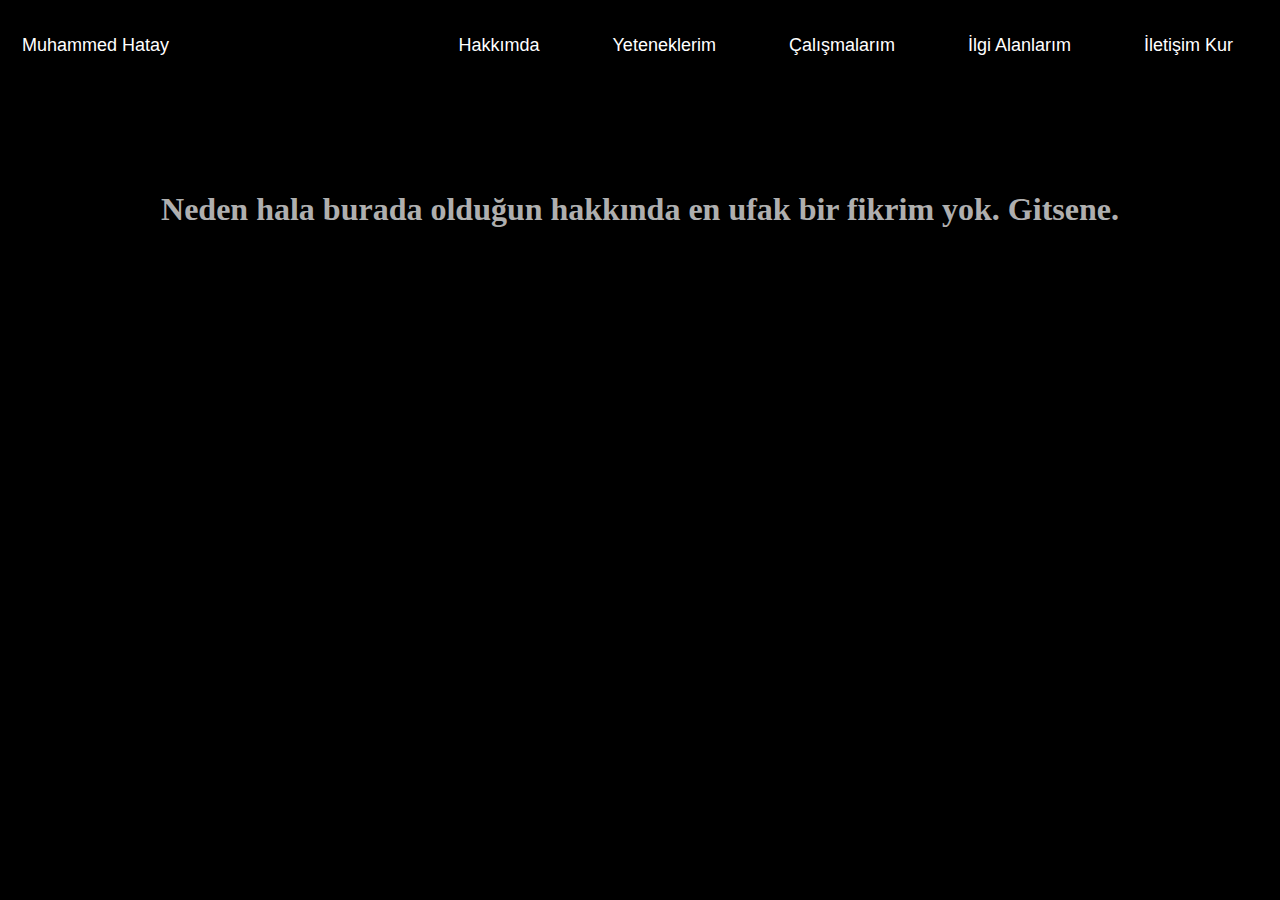
<file: index.html>
<!DOCTYPE html>
<html lang="en">
<head>
    <meta charset="UTF-8">
    <link rel="stylesheet" href="style.css">
    <title>Muhammed Hatay</title>
</head>
<body style="background-color: black; margin: 0;">
    <nav>
      <div class="navbar">
        <ul>
          <li style="color:white;"><a href="index.html">Muhammed Hatay</a></li>
          <li><a href="hakkimda.html">Hakkımda</a></li>
          <li><a href="yetenekler.html">Yeteneklerim</a></li>
          <li><a href="calismalar.html">Çalışmalarım</a></li>
          <li><a href="ilgi-alanlari.html">İlgi Alanlarım</a></li>
          <li><a href="iletisim.html">İletişim Kur</a></li>
        </ul>
      </div>
    </nav>
  
<h1 style="text-align: center; color: white; color: rgba(255, 255, 255, 0.7); margin-top: 100px;">Neden hala burada olduğun hakkında en ufak bir fikrim yok. Gitsene.</h1>

    <main>
      
    </main>
  
    <footer>
      <p>Telif Hakkı &copy; 2023 - Muhammed Hatay</p>
    </footer>
  </body>
</html>
</file>
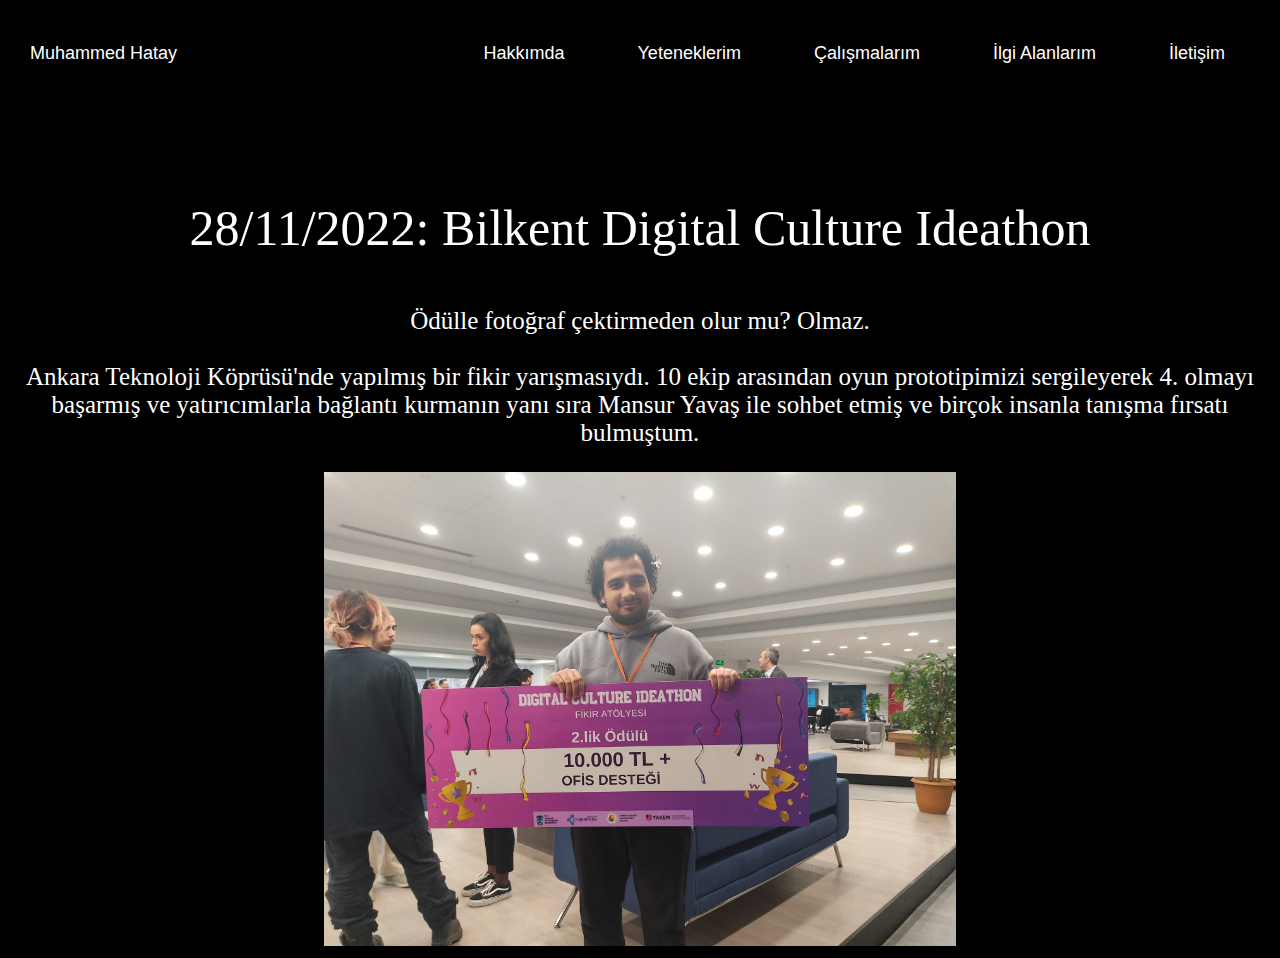
<file: calismalar.html>
<!DOCTYPE html>
<html lang="en">
<head>
    <link rel="stylesheet" href="style.css">
    <meta charset="UTF-8">
    <title>Çalışmalarım</title>
</head>
<body style="background-color: black;">
    <nav>
        <div class="navbar">
          <ul>
            <li style="color:white;"><a href="index.html">Muhammed Hatay</a></li>
            <li><a href="hakkimda.html">Hakkımda</a></li>
            <li><a href="yetenekler.html">Yeteneklerim</a></li>
            <li><a href="calismalar.html">Çalışmalarım</a></li>
            <li><a href="ilgi-alanlari.html">İlgi Alanlarım</a></li>
            <li><a href="iletisim.html">İletişim</a></li>
          </ul>
        </div>
    </nav>

    <div style="text-align: center; margin-top: 100px; color: white; font-size: 50px; font-family: Georgia, 'Times New Roman', Times, serif;">
        <p>28/11/2022: Bilkent Digital Culture Ideathon</p>
        <p style="font-size: 25px;">Ödülle fotoğraf çektirmeden olur mu? Olmaz.<br><br>
        Ankara Teknoloji Köprüsü'nde yapılmış bir fikir yarışmasıydı. 10 ekip arasından oyun prototipimizi sergileyerek 4. olmayı başarmış ve yatırıcımlarla bağlantı kurmanın yanı sıra Mansur Yavaş ile sohbet etmiş ve birçok insanla tanışma fırsatı bulmuştum.</p>
    </div>
    <div style="text-align: center;">
        <img src="bilkent.jpg" alt="Ankara Teknoloji Köprüsünde ikincilik ödülüyle çekildiğim bir fotoğraf." style="width: 50%;">
    </div>
    
</body>
</html>
</file>
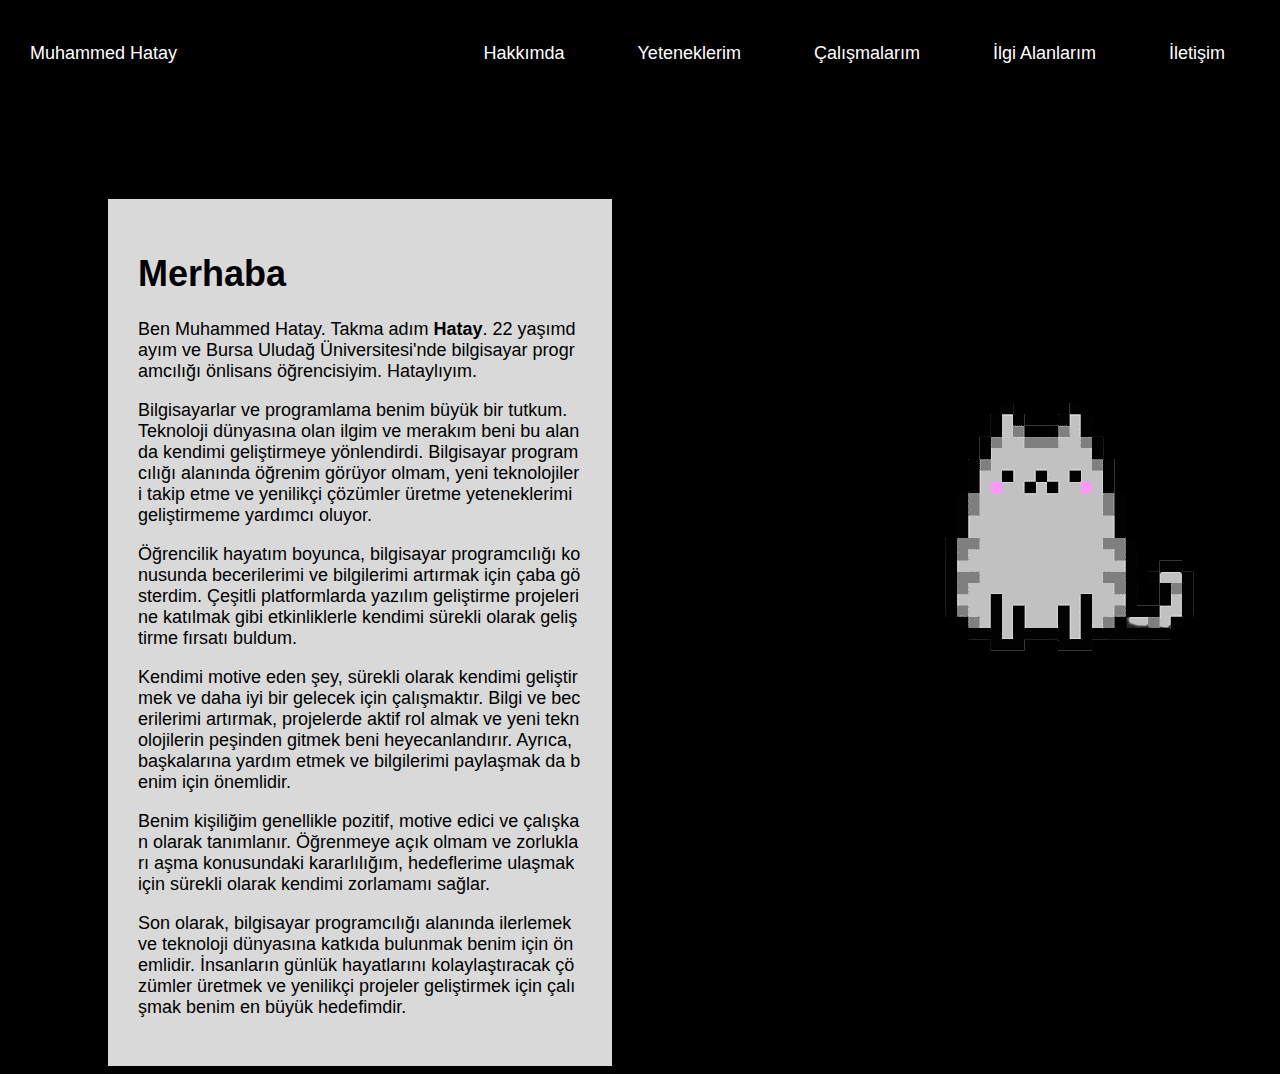
<file: hakkimda.html>
<!DOCTYPE html>
<html lang="en">

<head>
  <meta charset="UTF-8">
  <style>
    .container {
      display: flex;
      align-items: center;
    }
  </style>


  <link rel="stylesheet" href="style.css">
  <title>Document</title>
</head>

<body style="background-color: black;">
  <nav>
    <div class="navbar">
      <ul>
        <li style="color:white;"><a href="index.html">Muhammed Hatay</a></li>
        <li><a href="hakkimda.html">Hakkımda</a></li>
        <li><a href="yetenekler.html">Yeteneklerim</a></li>
        <li><a href="calismalar.html">Çalışmalarım</a></li>
        <li><a href="ilgi-alanlari.html">İlgi Alanlarım</a></li>
        <li><a href="iletisim.html">İletişim</a></li>
      </ul>
    </div>
  </nav>


  <div class="container">
    <div class="hakkimdaDiv paragraf">
      <h1>Merhaba</h1>
      <p>Ben Muhammed Hatay. Takma adım <strong>Hatay</strong>. 22 yaşımdayım ve Bursa Uludağ Üniversitesi'nde
        bilgisayar programcılığı önlisans öğrencisiyim. Hataylıyım.</p>
      <p>Bilgisayarlar ve programlama benim büyük bir tutkum. Teknoloji dünyasına olan ilgim ve merakım beni bu alanda
        kendimi geliştirmeye yönlendirdi. Bilgisayar programcılığı alanında öğrenim görüyor olmam, yeni teknolojileri
        takip etme ve yenilikçi çözümler üretme yeteneklerimi geliştirmeme yardımcı oluyor.</p>
      <p>Öğrencilik hayatım boyunca, bilgisayar programcılığı konusunda becerilerimi ve bilgilerimi artırmak için çaba
        gösterdim. Çeşitli platformlarda yazılım geliştirme projelerine katılmak gibi etkinliklerle kendimi sürekli
        olarak geliştirme fırsatı buldum.</p>
      <p>Kendimi motive eden şey, sürekli olarak kendimi geliştirmek ve daha iyi bir gelecek için çalışmaktır. Bilgi ve
        becerilerimi artırmak, projelerde aktif rol almak ve yeni teknolojilerin peşinden gitmek beni heyecanlandırır.
        Ayrıca, başkalarına yardım etmek ve bilgilerimi paylaşmak da benim için önemlidir.</p>
      <p>Benim kişiliğim genellikle pozitif, motive edici ve çalışkan olarak tanımlanır. Öğrenmeye açık olmam ve
        zorlukları aşma konusundaki kararlılığım, hedeflerime ulaşmak için sürekli olarak kendimi zorlamamı sağlar.</p>
      <p>Son olarak, bilgisayar programcılığı alanında ilerlemek ve teknoloji dünyasına katkıda bulunmak benim için
        önemlidir. İnsanların günlük hayatlarını kolaylaştıracak çözümler üretmek ve yenilikçi projeler geliştirmek için
        çalışmak benim en büyük hedefimdir.</p>

    </div>

    <img class="animasyon" style="margin-left: 300px;" src="kedig.png" alt="kedi">
  </div>


</body>

</html>
</file>
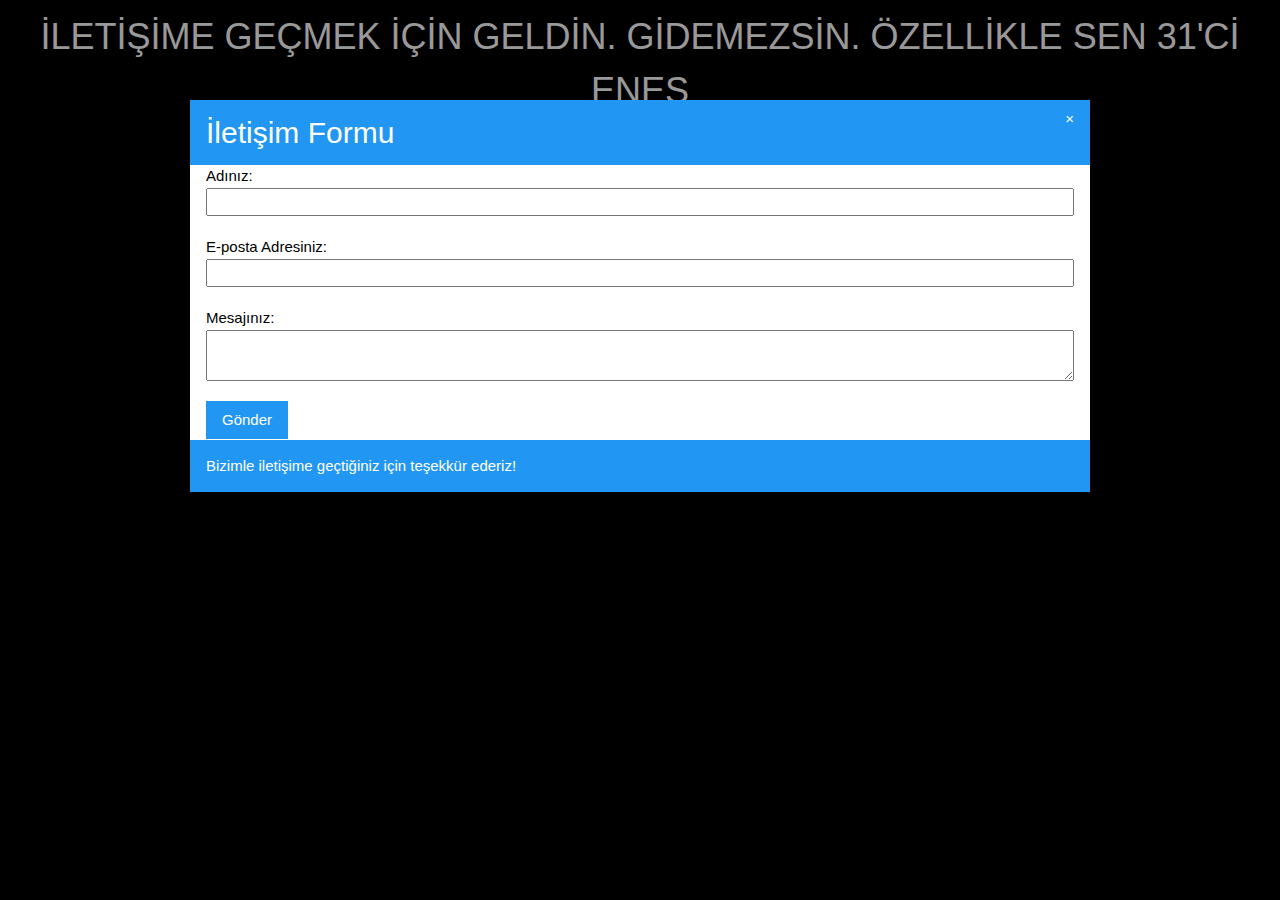
<file: iletisim.html>
<!DOCTYPE html>
<html lang="en">
<head>
  <meta charset="UTF-8">
  <link rel="stylesheet" href="https://www.w3schools.com/w3css/4/w3.css">
  <title>İletişim</title>
  <style>
    .form-group {
      margin-bottom: 20px;
    }

    .form-group label,
    .form-group input,
    .form-group textarea {
      display: block;
      width: 100%;
    }

    .success-message {
      opacity: 0;
      transform: translateY(-50%);
      transition: opacity 0.5s ease, transform 0.5s ease;
      position: absolute;
      top: 50%;
      left: 50%;
      background-color: #fff;
      padding: 20px;
      box-shadow: 0 0 5px rgba(0, 0, 0, 0.3);
      text-align: center;
    }

    .success-message.show {
      opacity: 1;
      transform: translate(-50%, -50%);
    }
  </style>
</head>
<body style="background-color: black;">

  <H1 style="text-align: center; color: white;">İLETİŞİME GEÇMEK İÇİN GELDİN. GİDEMEZSİN. ÖZELLİKLE SEN 31'Cİ ENES</H1>


  <div id="myModal" class="w3-modal">
    <div class="w3-modal-content">
      <header class="w3-container w3-blue">
        <span onclick="closeModal()" class="w3-button w3-display-topright">&times;</span>
        <h2>İletişim Formu</h2>
      </header>
      <div class="w3-container">
        <form id="contactForm">
          <div class="form-group">
            <label for="name">Adınız:</label>
            <input type="text" id="name" name="name" required>
          </div>
  
          <div class="form-group">
            <label for="email">E-posta Adresiniz:</label>
            <input type="email" id="email" name="email" required>
          </div>
  
          <div class="form-group">
            <label for="message">Mesajınız:</label>
            <textarea id="message" name="message" required></textarea>
          </div>
  
          <input type="submit" value="Gönder" class="w3-button w3-blue">
        </form>
      </div>
      <footer class="w3-container w3-blue">
        <p>Bizimle iletişime geçtiğiniz için teşekkür ederiz!</p>
      </footer>
    </div>
  </div>

  <div id="successMessage" class="success-message">
    <h3>Mesajınız Başarıyla İletildi!</h3>
    <p>5 saniye sonra yönlendirileceksiniz.</p>
  </div>

  <script>
    window.addEventListener("DOMContentLoaded", function() {
      var modal = document.getElementById("myModal");
      modal.style.display = "block";
    });

    function closeModal() {
      var modal = document.getElementById("myModal");
      modal.style.display = "none";
    }

    document.getElementById("contactForm").addEventListener("submit", function(event) {
      event.preventDefault();

      // Simülasyon için form gönderimi engellendi.
      // Gerçek bir form gönderimi yapmak isterseniz bu kısmı kaldırabilirsiniz.

      // Başarı mesajını göster
      var successMessage = document.getElementById("successMessage");
      successMessage.classList.add("show");

      // 5 saniye sonra sayfam.html'ye yönlendir
      setTimeout(function() {
        window.location.href = "index.html";
      }, 1400);
    });
  </script>
</body>
</html>
</file>
<file: style.css>
.navbar {
    background-color: #000000; /* Siyah arkaplan rengi */
    padding: 35px; /* Üst ve alt boşlukları 10 piksel, sağ ve sol boşluklar sıfır */
    text-align: right; /* Yazıları sağa dayama */
    position: relative; /* Pozisyonu belirleme */
    animation: slideIn 0.5s forwards; /* Animasyonu başlatma */
  }
  
  @keyframes slideIn {
    from {
      right: -100%; /* Başlangıçta sağda başlatma */
    }
    to {
      right: 0; /* Sola kaydırma */
    }
  }
  
  .navbar ul {
    list-style-type: none;
    margin: 0;
    padding: 0;
  }
  
  .navbar ul li {
    display: inline;
    margin-right: 45px; /* Yazılar arasındaki boşluğu ayarlar */
  }
  
  .navbar ul li:last-child {
    margin-right: 0; /* Son yazıda sağ boşluk olmasın */
  }
  
  .navbar ul li:first-child {
    position: absolute; /* Pozisyonu mutlak belirleme */
    left: 10px; /* Sol kenardan 10 piksel içeri */
  }
  
  .navbar ul li a {
    padding: 8px 12px;
    color: #ffffff;
    text-decoration: none;
    font-family: "Arial", sans-serif;
    font-size: 18px;
    transition: all 0.3s;
  }


  
@keyframes shake {
  0%, 100% {
    transform: translateX(0); /* Başlangıç pozisyonu ve bitiş pozisyonu */
  }
  10%, 30%, 50%, 70%, 90% {
    transform: translateX(-50px); /* Sola kayma */
  }
  20%, 40%, 60%, 80% {
    transform: translateX(50px); /* Sağa kayma */
  }
}

  .navbar-brand {
    color: #ffffff; /* Beyaz yazı rengi */
    font-family: "Arial", sans-serif;
    font-size: 18px;
    position: absolute; /* Pozisyonu mutlak belirleme */
    left: 10px; /* Sol kenardan 10 piksel içeri */
    top: 50%; /* Dikey ortalamaya göre hizalama */
    transform: translateY(-50%); /* Dikey ortalamaya göre konumlandırma */
  }
  


  .paragraf {
    background-color: rgba(255, 255, 255, 0.85); /* Saydam arkaplan rengi */
    border-radius: 0px; /* Köşelerin oval şeklini belirler */
    padding: 30px; /* İçerik boşluğu */
    display: inline-block;
    font-family: 'Segoe UI', Tahoma, Geneva, Verdana, sans-serif;
    font-size: large;

    width: 500px; /* Belirlediğiniz genişlik değeri */
    overflow: hidden;
    white-space: normal;
    word-wrap: break-word;
    word-break: break-all;
    animation: shake 0.5s forwards;
  }

  .hakkimdaDiv{
    margin-left: 100px;
    margin-top: 100px;
    border-radius: 0px;
    color: black;
  }

  .animasyon{
    animation: slideIn 0.5s forwards;
  }
</file>
